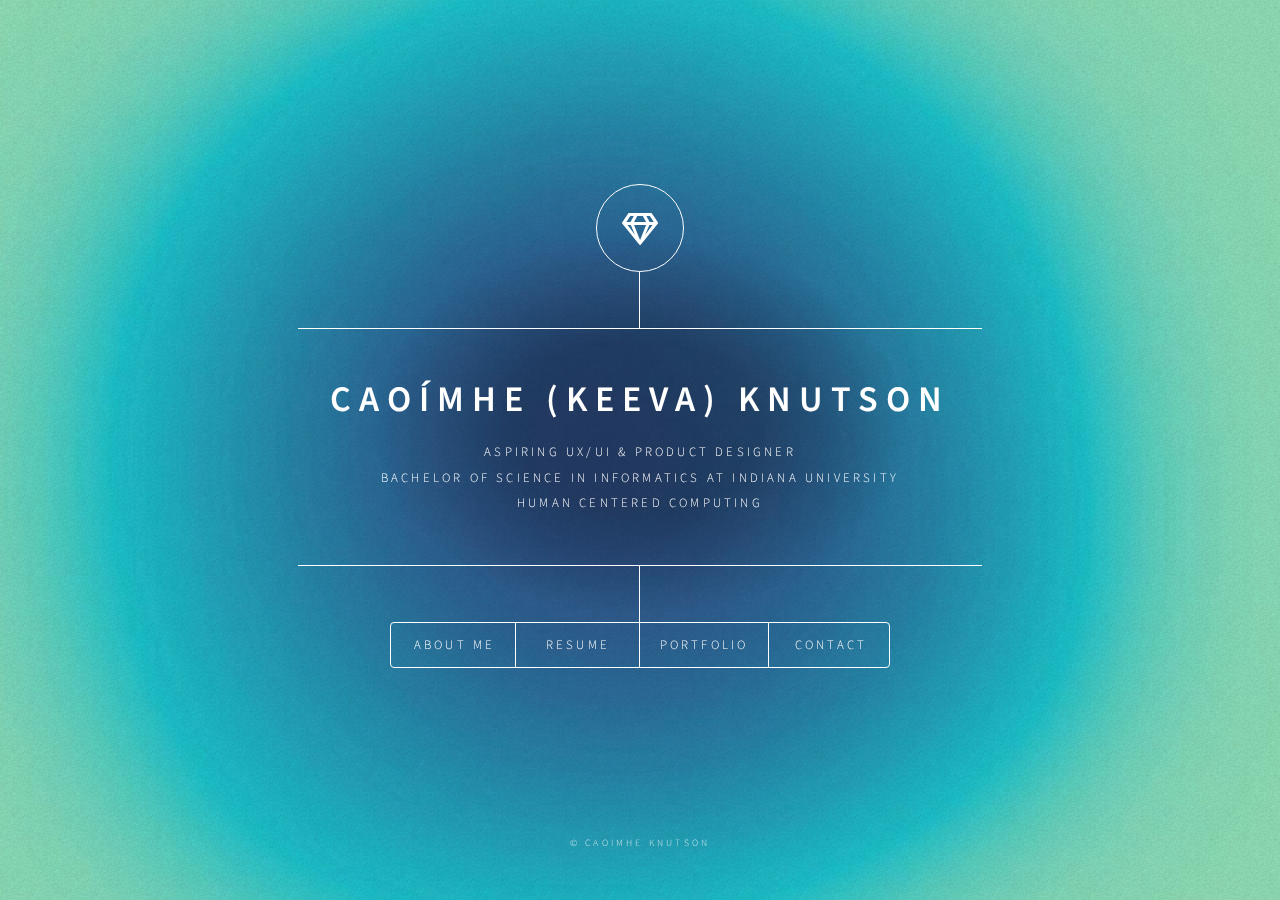
<file: index.html>
<!DOCTYPE HTML>
<!--
	Dimension by HTML5 UP
	html5up.net | @ajlkn
	Free for personal and commercial use under the CCA 3.0 license (html5up.net/license)
-->
<html>
	<head>
		<title>Caoímhe Knutson</title>
		<link rel="icon" href="images/logo.png" type="image/icon type">
		<meta charset="utf-8" />
		<meta name="viewport" content="width=device-width, initial-scale=1, user-scalable=no" />
		<link rel="stylesheet" href="assets/css/main.css" />
		<noscript><link rel="stylesheet" href="assets/css/noscript.css" /></noscript>
	</head>
	<body class="is-preload">

		<!-- Wrapper -->
			<div id="wrapper">

				<!-- Header -->
					<header id="header">
						<div class="logo">
							<span class="icon fa-gem"></span>
						</div>
						<div class="content">
							<div class="inner">
								<h1>Caoímhe (Keeva) Knutson</h1>
								<p>aspiring UX/UI & Product Designer<br />
								bachelor of science in informatics at indiana University <br />
								human centered computing</p>
							</div>
						</div>
						<nav>
							<ul>
								<li><a href="#intro">About Me</a></li>
								<li><a href="#work">Resume</a></li>
								<li><a href="#portfolio">Portfolio</a></li>
								<li><a href="#contact">Contact</a></li>
								<!-- <li><a href="#elements">Elements</a></li> -->
							</ul>
						</nav>
					</header>

				<!-- Main -->
					<div id="main">

						<!-- Intro -->
							<article id="intro">
								<h2 class="major">Nice to meet you!</h2>
								<span class="image main"><img src="images/caoimheknutson.jpg" alt="" /></span>
								<p>Thank you for visiting! My name is Caoímhe (pronounced Keeva)!</p>
								<p></p>I am currently a senior at Indiana University, majoring in Informatics. I have a deep passion for creativity utilizing technology and data, and I am committed to exploring innovative solutions that enhance user experiences and improve information systems.</p>
								<p>Throughout my college journey, I have actively participated in various clubs, and am currently wrapping up three minors, all in which I’ve had the opportunity to hone both my programming and communication skills, and collaborate with peers on exciting projects. I am particularly interested in the intersection of technology and our social lives, and I aspire to develop applications and products that address real-world challenges with enhanced and exciting user interface design.</p>
								<p>Being a dual citizen, I have spent half my life living and being educated in America and the other half in Europe. This experience has equipped me with a wide perspective from a young age, a fierce desire to explore the unknown, and an enhanced empathetic nature that makes me excited to work in new places and with different people. With my strong analytical skills and creative mindset, I am excited about the potential to make a meaningful impact in the field of Informatics.</p>
								<p>See more of what I have been up to at school<a href="#work"> here</a></p>
							</article>

						<!-- Work -->
							<article id="work">
								<h2 class="major">education and experience</h2>
								<h3>Indiana University</h3>
								<h4>Major: Informatics B.S (HCI/D)</h4>
								<h4>Minors: Human Centered Computing, Web Design and Development, and Virtual Reality</h4>
								<H3>GPA: 3.9/4.0</H3>
								<!-- <h4>Honors and awards: indiana university founders scholar, luddy executive dean's list</h4> -->
								<span class="image main"><img src="images/iub.jpg" alt="" /></span>
								
								<h4>Cyber Security Team Lead @ Laurie Burns McRobbie SERVE IT Clinic</h4>
								<table>
									<tr>
										<td><img src="images/servelogo.png" width="50" height="50"></td>
										<td><ul>
											<li>Currently securing websites and digital projects, safeguarding client assets and sensitive data against potential cyber threats and empowering nonprofit staff with the knowledge and skills necessary to proactively manage and maintain the security of their websites independently</li>
											<li>Demonstrating strong communication and interpersonal skills through effective client engagement and collaboration, earning trust and confidence in our team's expertise and capabilities</li>
										</ul></td>
									</tr>
								</table>
								<h4>Student Ambassador @ <a href="https://www.adobe.com">Adobe</a></h4>
								<table>
									<tr>
										<td><img src="images/adobelogo.png" width="50" height="50"></td>
										<td><ul>
											<li>Formulate a marketing plan, strategizing tactics on how to shape the program and carry out initiatives capturing student leads, clubs, and professors interested in learning more about Adobe.</li>
											<li>Plan and execute Adobe workshops teaching students how to best utilize Adobe applications.</li>
											<li>Promote Adobe through content creation and advertising through personal social media channels, driving students’ awareness and interest, leading to increased activations of free Adobe Creative Cloud at Indiana University and grow brand awareness</li>
										</ul></td>
									</tr>
								</table>
								<h4>Social Media and Marketing Coordinator for Women in Computing Club @ Indiana University</h4>
								<table>
									<tr>
										<td><img src="images/wiclogo.jpeg" width="50" height="50"></td>
										<td><ul>
											<li>Developed and executed social media content calendar to promote events, share industry news, and engage with the community on <a href="https://www.instagram.com/iuwic">Instagram,</a><a href="https://www.linkedin.com/company/women-in-computing">LinkedIn</a> and <a href="https://twitter.com/iu_wic">X</a></li>
											<li>Worked with a team of graphic designers in order to produce exciting content across platforms in order to promote engagement in our club</li>
										</ul></td>
									</tr>
								</table>
								<h4>Campus Director @ <a href="https://amo.co">Amo</a></h4>
								<table class="amo">
									<tr>
										<td><img src="images/amologo.jpg" width="50" height="50"></td>
										<td><ul>
											<li>Sourcing and briefing leaders of students organizations on my campus to facilitate partnerships between amo and the organizations. Managing outreach, pitching, and tracking of partnerships at my school.</li>
											<li>Promoting amo events on campus</li>
										</ul></td>
									</tr>
								</table>
								<h4>UX Intern / Web Design Team Lead @ Laurie Burns McRobbie SERVE IT Clinic</h4>
								<table>
									<tr>
										<td><img src="images/servelogo.png" width="50" height="50"></td>
										<td><ul>
											<li>Collaborated with a team of interns to develop sitemaps and wireframes, design pages in Wordpress, develop basic familiarity with security, accessibility, and usability skills, mobile responsiveness, SEO, and use project management tools</li>
											<li>Selected from a competitive pool of applicants with an acceptance rate of 5%</li>
										</ul></td>
									</tr>
								</table>
								<h4>Chapter Member</h4>
								<table>
									<tr>
										<td><img src="images/axologo.png" width="50" height="50"></td>
										<td><ul>
											<li>Attend weekly meetings to discuss and facilitate the smooth running of a house of over 150+ women and creating a space that fosters academic interest, character, financial responsibility, leadership ability, and personal development, and is inclusive and beneficial to all people involved</li>
											<li>Assisted in raising thousands of dollars and working events to create awareness and support for the <a href="https://middlewayhouse.org">Middle Way House,</a> a local Bloomington non-profit supporting Domestic Violence Awareness</li>
										</ul></td>
									</tr>
								</table>

								<p>Click <a href="#portfolio"> here</a> to view some of my work!</p>
							</article>

						<!-- About -->
							<article id="portfolio">
								<h2 class="major">My Work</h2>
								<h3>UX/UI Design and Product Development</h3>
								<span class="image-container">
									<a href="#recharged">
										<img src="images/recharged.png" alt="Recharged" class="clickable-image">
										<div class="hover-title">View Showcase</div>
									</a>
								</span>
								<span class="image-container">
									<a href="#bloombox">
										<img src="images/bloombox.png" alt="Bloombox" class="clickable-image">
										<div class="hover-title">View Showcase</div>
									</a>
								</span>
								<span class="image-container">
									<a href="#gymder">
										<img src="images/gymder.png" alt="Gymder" class="clickable-image">
										<div class="hover-title">View Showcase</div>
									</a>
								</span>
								<p>
							
								</p>
								<!-- <h3>Other Projects</h3>
								<span class="image-container">
									<a href="#other">
										<img src="/images/luddy.jpeg" alt="other" class="clickable-image">
										<div class="hover-title">View</div>
									</a>
								</span> -->
								
							
							</article>

						<!-- Contact -->
							<article id="contact">
								<h2 class="major">Contact Me</h2>
								<!-- <form method="post" action="#">
									<div class="fields">
										<div class="field half">
											<label for="name">Name</label>
											<input type="text" name="name" id="name" />
										</div>
										<div class="field half">
											<label for="email">Email</label>
											<input type="text" name="email" id="email" />
										</div>
										<div class="field">
											<label for="message">Message</label>
											<textarea name="message" id="message" rows="4"></textarea>
										</div>
									</div>
									<ul class="actions">
										<li><input type="submit" value="Send Message" class="primary" /></li>
										<li><input type="reset" value="Reset" /></li>
									</ul>
								</form> -->
								<ul class="icons">
									<li><a href="https://www.linkedin.com/in/caoimhe-knutson" class="icon brands fa-linkedin"><span class="label"></span></a></li>
									<li><button onclick="window.location.href='mailto:caosknut@iu.edu';">
										<i class="icon fa-regular fa-envelope"></i> Email
									  </button></li>
									<!-- <li><a href="#" class="icon brands fa-facebook-f"><span class="label">Facebook</span></a></li> -->
									<!-- <li><a href="#" class="icon brands fa-instagram"><span class="label">Instagram</span></a></li>
									<li><a href="#" class="icon brands fa-github"><span class="label">GitHub</span></a></li> -->
								</ul>
								<p>Let's get in touch!</p>
							</article>
						<!-- Portfolio Pages -->
							<article id="recharged">
								<h2 class="major">RECHARGED</h2>
								<h3> What is it? </h3>
									<p>A 13 week research driven app development project</p>
								<h3> the goal</h3>
								<p>Our team focused on the topic “Mental Health and Wellness” with a concentration on social media addiction and how this can lead to decreased productivity and eventually depression, and brainstormed what we could do to fix this widespread issue</p>
								<h3>my role</h3>
								<p>As a key member of the team, my responsibilities include:</p>
								<ul>
									<li>Conducting comprehensive research into user behaviors, needs, and motivations</li>
									<li>Using this research to inform the design and functionality of the app</li>
									<li>Applying human-centered design principles to ensure the app meets user needs and provides a positive user experience</li>
									<li>Collecting and analyzing user feedback to continually improve the app</li>
									<li>Collaborating with team members on the overall design and functionality of the app</li>
									<li>Developing key features and ensuring their smooth integration into the overall app, conducting tests and debugging</li>
									<li>Coordinating with team members to resolve issues and improve the app</li>
								</ul>
								<h3>Design Process</h3>
								<ol>
									<ol>
									<li>Project Scope and Market Research</li>
										<ul>
											<li>Reddit Scrape</li>
											<li>Drawing inspiration from peers and social media</li>
											<li>Assessing resources</li>
											<li>Addressing competition and inspiration, find a niche/address a problem</li>
										</ul>
									<li>Analysis</li>
										<ul>
											<li>Miro Boards: manual and openAI</li>
											<li>Narrowing down target audience</li>
											<li>Creating Personas </li>
											<li>Visualize Scenarios</li>
											<li>Seek out initial feedback</li>
										</ul>
										<h4>Example Personas</h4>
										<img src="images/persona1.jpg" width="250" height="200" alt="persona">
										<img src="images/persona2.png" width="250" height="200" alt="...">
									<li>Co-Design</li>
									<ul>
										<li>Card Sort Study</li>
										<li>Organize Design Elements</li>
										<li>Data Layout based on User Expectations</li>
									</ul>
									<li>Create Prototypes and Wireframes</li>
									<ul>
										<li>Move from Low-Fidelity to Mid-Fidelity</li>
										<li>Create poster to showcase problem statement and how our solution addresses the issue, as well as key aspects and features of the app</li>
										<li>Crowdsource and get Real/Raw Data</li>
									</ul>
									<h4>design process poster</h4>
										<img src="images/poster.png" width="250" height="350" alt="persona" style="display: block; margin: auto;">
									<li>Implement and Deploy</li>
									<ul>
										<li>OptimalSort and Prolific</li>
										<li>First Click Study</li>
										<li>Feedback and Iterations</li>
									</ul>
									<li>Product (ta-da!)</li>
								</ol>
								 
								<h3> Video Walkthrough</h3>
								<iframe width="560" height="315" src="https://www.youtube-nocookie.com/embed/DJj-m2wYF2s?si=Cb4kaWdn0qL7Id0F" title="YouTube video player" frameborder="0" allow="accelerometer; autoplay; clipboard-write; encrypted-media; gyroscope; picture-in-picture; web-share" referrerpolicy="strict-origin-when-cross-origin" allowfullscreen></iframe>
							<p>


							</p>
								<h2>SKILLS</h2>
								<H4>course:METHODS OF HUMAN CENTERED COMPUTING</H4>
								<p>Figma, Canva, Miro Boards, Design Sprints, Crowdsourcing, Co-Design, TeamWork/Communication</p>
								<p>
									<a href="#portfolio">Return to Portfolio</a>
								</p>
							</article>

							<article id="bloombox">
								<h2 class="major">Bloombox</h2>
								<h3>the concept</h3>
								<p>Bloom Box is an online flower delivery service and shop.  We wanted to create something that makes it easy for everyone, even those who don’t know anything about flowers to be able to order customized bouquets!  
									Users have the ability to choose the types of flowers, and the wrapping. There is also an option to send pre-made bouquets, including a message.</p>
								<h3>DESIGN PROCESS</h3>
								<ul>
									<li>Creating personas (target audience)</li>
									<li>Creating a Brand Board: Typography, Logo Designs, Color Scheme, Patterns, Illustrations</li>
									<li>Web Design and Mobile View Mockups</li>
									<li>Map The User Journey</li>
								</ul>
								<h4>mockup images</h4>
										<img src="images/bloombox1.png" width="350" height="250" alt="bloombox" style="display: block; margin: auto;">
										<img src="images/bloombox2.png" width="350" height="250" alt="bloombox" style="display: block; margin: auto;">
										<img src="images/bloombox3.png" width="350" height="250" alt="bloombox" style="display: block; margin: auto;">
										<img src="images/bloombox4.png" width="350" height="275" alt="bloombox" style="display: block; margin: auto;">
								<h2>SKILLS</h2>
									<H4>course: Visual Design for the web</H4>
									<p>Figma, Canva, Typography, Graphic Design, Color Theory</p>
								<p>
									<a href="#portfolio">Return to Portfolio</a>
								</p>
							</article>

							<article id="gymder">
								<h2 class="major">Gymder</h2>
								<h3>the concept</h3>
								<p>Gymder is a Mobile Fitness and Social App that is geared towards helping college students implement physical activity into their busy schedules. </p>
								<p>When joining a new college, it can be hard to meet new people and especially intimidating entering a new environment. We created an app that compiles many of our favorite fitness and social features. Gymder helps college students to connect with gym buddies, find and save personalized workouts, track health data, and create a fitness schedule that works the best for them. </p>
								<h3>the problem</h3>
								<p>The aim of our project was to create a collaborative technology that enhances the life of the user. Our group came together because we all shared a similar interest in fitness. We decided to curate our target audience to be college aged students that have an interest in fitness, or simply want to implement physical activity in their lives, but do not know where to start. We recognize that college can be a time of uncertainty, overwhelming opportunities, and intimidation, and thus wanted to create a space where college students can take control.</p>
								<h3>the solution</h3>	
								<p>We created an app where students can search the local area and find people on a similar skill level, that they can become gym buddies with, and conquer their fitness journey together. We also created a space for scheduling, workout planning, health data tracking and the option to share this information with friends, in a friendly competitive kind of way. The app features many outlets for users to upload their own workouts, tips and tricks, and gain a following. There are workout videos and plans for all different sorts of exercises and skill levels.</p>
								<h3>Design process</h3>
								<p>We began our design process by sketching low-fidelity prototypes, and then moved to mid and then high fidelity. During the process, we interviewed potential users who fit our target audience group, and conducted cognitive walkthroughs and user studies in order to gain a better understanding of the inherent functionality of our idea and app template. We took all these sources into account and made thorough iterations, in order to produce our final prototype.</p>
								<h3>Prototypes</h3>
								<img src="images/gymder1.png" width="400" height="325" alt="gymder" style="display: block; margin: auto;">
								<img src="images/gymder2.png" width="400" height="325" alt="gymder" style="display: block; margin: auto;">
										
								<h3>Video Walkthrough</h3>
								<iframe width="560" height="315" src="https://www.youtube.com/embed/1g9yctRJbK4?si=gIdGbPaeMVhoGNyt" title="YouTube video player" frameborder="0" allow="accelerometer; autoplay; clipboard-write; encrypted-media; gyroscope; picture-in-picture; web-share" referrerpolicy="strict-origin-when-cross-origin" allowfullscreen></iframe>
								<h3>course: human computer interaction and design (honors)</h3>
								<h4>Skills</h4>
								<p>Task Analysis, Usability Studies, Heuristic Inspections, Interviews, Surveys, and Focus Groups, Figma, Canva</p>
									<a href="#portfolio">Return to Portfolio</a>
								</p>
							</article>

							<article id="other">
								<h2 class="major">projects</h2>
								<p>
									<a href="#portfolio">Return to Portfolio</a>
								</p>
							</article>

						

						<!-- Elements -->
							<article id="elements">
								<h2 class="major">Elements</h2>

								<section>
									<h3 class="major">Text</h3>
									<p>This is <b>bold</b> and this is <strong>strong</strong>. This is <i>italic</i> and this is <em>emphasized</em>.
									This is <sup>superscript</sup> text and this is <sub>subscript</sub> text.
									This is <u>underlined</u> and this is code: <code>for (;;) { ... }</code>. Finally, <a href="#">this is a link</a>.</p>
									<hr />
									<h2>Heading Level 2</h2>
									<h3>Heading Level 3</h3>
									<h4>Heading Level 4</h4>
									<h5>Heading Level 5</h5>
									<h6>Heading Level 6</h6>
									<hr />
									<h4>Blockquote</h4>
									<blockquote>Fringilla nisl. Donec accumsan interdum nisi, quis tincidunt felis sagittis eget tempus euismod. Vestibulum ante ipsum primis in faucibus vestibulum. Blandit adipiscing eu felis iaculis volutpat ac adipiscing accumsan faucibus. Vestibulum ante ipsum primis in faucibus lorem ipsum dolor sit amet nullam adipiscing eu felis.</blockquote>
									<h4>Preformatted</h4>
									<pre><code>i = 0;

while (!deck.isInOrder()) {
    print 'Iteration ' + i;
    deck.shuffle();
    i++;
}

print 'It took ' + i + ' iterations to sort the deck.';</code></pre>
								</section>

								<section>
									<h3 class="major">Lists</h3>

									<h4>Unordered</h4>
									<ul>
										<li>Dolor pulvinar etiam.</li>
										<li>Sagittis adipiscing.</li>
										<li>Felis enim feugiat.</li>
									</ul>

									<h4>Alternate</h4>
									<ul class="alt">
										<li>Dolor pulvinar etiam.</li>
										<li>Sagittis adipiscing.</li>
										<li>Felis enim feugiat.</li>
									</ul>

									<h4>Ordered</h4>
									<ol>
										<li>Dolor pulvinar etiam.</li>
										<li>Etiam vel felis viverra.</li>
										<li>Felis enim feugiat.</li>
										<li>Dolor pulvinar etiam.</li>
										<li>Etiam vel felis lorem.</li>
										<li>Felis enim et feugiat.</li>
									</ol>
									<h4>Icons</h4>
									<ul class="icons">
										<li><a href="#" class="icon brands fa-twitter"><span class="label">Twitter</span></a></li>
										<li><a href="#" class="icon brands fa-facebook-f"><span class="label">Facebook</span></a></li>
										<li><a href="#" class="icon brands fa-instagram"><span class="label">Instagram</span></a></li>
										<li><a href="#" class="icon brands fa-github"><span class="label">Github</span></a></li>
									</ul>

									<h4>Actions</h4>
									<ul class="actions">
										<li><a href="#" class="button primary">Default</a></li>
										<li><a href="#" class="button">Default</a></li>
									</ul>
									<ul class="actions stacked">
										<li><a href="#" class="button primary">Default</a></li>
										<li><a href="#" class="button">Default</a></li>
									</ul>
								</section>

								<section>
									<h3 class="major">Table</h3>
									<h4>Default</h4>
									<div class="table-wrapper">
										<table>
											<thead>
												<tr>
													<th>Name</th>
													<th>Description</th>
													<th>Price</th>
												</tr>
											</thead>
											<tbody>
												<tr>
													<td>Item One</td>
													<td>Ante turpis integer aliquet porttitor.</td>
													<td>29.99</td>
												</tr>
												<tr>
													<td>Item Two</td>
													<td>Vis ac commodo adipiscing arcu aliquet.</td>
													<td>19.99</td>
												</tr>
												<tr>
													<td>Item Three</td>
													<td> Morbi faucibus arcu accumsan lorem.</td>
													<td>29.99</td>
												</tr>
												<tr>
													<td>Item Four</td>
													<td>Vitae integer tempus condimentum.</td>
													<td>19.99</td>
												</tr>
												<tr>
													<td>Item Five</td>
													<td>Ante turpis integer aliquet porttitor.</td>
													<td>29.99</td>
												</tr>
											</tbody>
											<tfoot>
												<tr>
													<td colspan="2"></td>
													<td>100.00</td>
												</tr>
											</tfoot>
										</table>
									</div>

									<h4>Alternate</h4>
									<div class="table-wrapper">
										<table class="alt">
											<thead>
												<tr>
													<th>Name</th>
													<th>Description</th>
													<th>Price</th>
												</tr>
											</thead>
											<tbody>
												<tr>
													<td>Item One</td>
													<td>Ante turpis integer aliquet porttitor.</td>
													<td>29.99</td>
												</tr>
												<tr>
													<td>Item Two</td>
													<td>Vis ac commodo adipiscing arcu aliquet.</td>
													<td>19.99</td>
												</tr>
												<tr>
													<td>Item Three</td>
													<td> Morbi faucibus arcu accumsan lorem.</td>
													<td>29.99</td>
												</tr>
												<tr>
													<td>Item Four</td>
													<td>Vitae integer tempus condimentum.</td>
													<td>19.99</td>
												</tr>
												<tr>
													<td>Item Five</td>
													<td>Ante turpis integer aliquet porttitor.</td>
													<td>29.99</td>
												</tr>
											</tbody>
											<tfoot>
												<tr>
													<td colspan="2"></td>
													<td>100.00</td>
												</tr>
											</tfoot>
										</table>
									</div>
								</section>

								<section>
									<h3 class="major">Buttons</h3>
									<ul class="actions">
										<li><a href="#" class="button primary">Primary</a></li>
										<li><a href="#" class="button">Default</a></li>
									</ul>
									<ul class="actions">
										<li><a href="#" class="button">Default</a></li>
										<li><a href="#" class="button small">Small</a></li>
									</ul>
									<ul class="actions">
										<li><a href="#" class="button primary icon solid fa-download">Icon</a></li>
										<li><a href="#" class="button icon solid fa-download">Icon</a></li>
									</ul>
									<ul class="actions">
										<li><span class="button primary disabled">Disabled</span></li>
										<li><span class="button disabled">Disabled</span></li>
									</ul>
								</section>

								<section>
									<h3 class="major">Form</h3>
									<form method="post" action="#">
										<div class="fields">
											<div class="field half">
												<label for="demo-name">Name</label>
												<input type="text" name="demo-name" id="demo-name" value="" placeholder="Jane Doe" />
											</div>
											<div class="field half">
												<label for="demo-email">Email</label>
												<input type="email" name="demo-email" id="demo-email" value="" placeholder="jane@untitled.tld" />
											</div>
											<div class="field">
												<label for="demo-category">Category</label>
												<select name="demo-category" id="demo-category">
													<option value="">-</option>
													<option value="1">Manufacturing</option>
													<option value="1">Shipping</option>
													<option value="1">Administration</option>
													<option value="1">Human Resources</option>
												</select>
											</div>
											<div class="field half">
												<input type="radio" id="demo-priority-low" name="demo-priority" checked>
												<label for="demo-priority-low">Low</label>
											</div>
											<div class="field half">
												<input type="radio" id="demo-priority-high" name="demo-priority">
												<label for="demo-priority-high">High</label>
											</div>
											<div class="field half">
												<input type="checkbox" id="demo-copy" name="demo-copy">
												<label for="demo-copy">Email me a copy</label>
											</div>
											<div class="field half">
												<input type="checkbox" id="demo-human" name="demo-human" checked>
												<label for="demo-human">Not a robot</label>
											</div>
											<div class="field">
												<label for="demo-message">Message</label>
												<textarea name="demo-message" id="demo-message" placeholder="Enter your message" rows="6"></textarea>
											</div>
										</div>
										<ul class="actions">
											<li><input type="submit" value="Send Message" class="primary" /></li>
											<li><input type="reset" value="Reset" /></li>
										</ul>
									</form>
								</section>

							</article>

					</div>

				<!-- Footer -->
					<footer id="footer">
						<p class="copyright">&copy; Caoimhe Knutson</p>
						<!-- <p>Design: <a href="https://html5up.net">HTML5 UP</a>.</p> -->
					</footer>
					

			</div>

		<!-- BG -->
			<div id="bg"></div>

		<!-- Scripts -->
			<script src="assets/js/jquery.min.js"></script>
			<script src="assets/js/browser.min.js"></script>
			<script src="assets/js/breakpoints.min.js"></script>
			<script src="assets/js/util.js"></script>
			<script src="assets/js/main.js"></script>

	</body>
</html>
</file>
<file: assets/css/noscript.css>
/*
	Dimension by HTML5 UP
	html5up.net | @ajlkn
	Free for personal and commercial use under the CCA 3.0 license (html5up.net/license)
*/

/* BG */

	body.is-preload #bg:before {
		background-color: transparent;
	}

/* Header */

	body.is-preload #header {
		-moz-filter: none;
		-webkit-filter: none;
		-ms-filter: none;
		filter: none;
	}

		body.is-preload #header > * {
			opacity: 1;
		}

		body.is-preload #header .content .inner {
			max-height: none;
			padding: 3rem 2rem;
			opacity: 1;
		}

/* Main */

	#main article {
		opacity: 1;
		margin: 4rem 0 0 0;
	}
</file>
<file: assets/css/main.css>
@import url(fontawesome-all.min.css);
@import url("https://fonts.googleapis.com/css?family=Source+Sans+Pro:300italic,600italic,300,600");

/*
	Dimension by HTML5 UP
	html5up.net | @ajlkn
	Free for personal and commercial use under the CCA 3.0 license (html5up.net/license)
*/

html, body, div, span, applet, object,
iframe, h1, h2, h3, h4, h5, h6, p, blockquote,
pre, a, abbr, acronym, address, big, cite,
code, del, dfn, em, img, ins, kbd, q, s, samp,
small, strike, strong, sub, sup, tt, var, b,
u, i, center, dl, dt, dd, ol, ul, li, fieldset,
form, label, legend, table, caption, tbody,
tfoot, thead, tr, th, td, article, aside,
canvas, details, embed, figure, figcaption,
footer, header, hgroup, menu, nav, output, ruby,
section, summary, time, mark, audio, video {
	margin: 0;
	padding: 0;
	border: 0;
	font-size: 100%;
	font: inherit;
	vertical-align: baseline;}

article, aside, details, figcaption, figure,
footer, header, hgroup, menu, nav, section {
	display: block;}

body {
	line-height: 1;
}

ol, ul {
	list-style: none;
}

blockquote, q {
	quotes: none;
}

	blockquote:before, blockquote:after, q:before, q:after {
		content: '';
		content: none;
	}

table {
	border-collapse: collapse;
	border-spacing: 0;
}

body {
	-webkit-text-size-adjust: none;
}

mark {
	background-color: transparent;
	color: inherit;
}

input::-moz-focus-inner {
	border: 0;
	padding: 0;
}

input, select, textarea {
	-moz-appearance: none;
	-webkit-appearance: none;
	-ms-appearance: none;
	appearance: none;
}

/* Basic */

	@-ms-viewport {
		width: device-width;
	}

	@media screen and (max-width: 480px) {

		html, body {
			min-width: 320px;
		}

	}

	html {
		box-sizing: border-box;
	}

	*, *:before, *:after {
		box-sizing: inherit;
	}

	body {
		background: #1b1f22;
	}

		body.is-preload *, body.is-preload *:before, body.is-preload *:after {
			-moz-animation: none !important;
			-webkit-animation: none !important;
			-ms-animation: none !important;
			animation: none !important;
			-moz-transition: none !important;
			-webkit-transition: none !important;
			-ms-transition: none !important;
			transition: none !important;
		}

/* Type */

	html {
		font-size: 16pt;
	}

		@media screen and (max-width: 1680px) {

			html {
				font-size: 12pt;
			}

		}

		@media screen and (max-width: 736px) {

			html {
				font-size: 11pt;
			}

		}

		@media screen and (max-width: 360px) {

			html {
				font-size: 10pt;
			}

		}

	body, input, select, textarea {
		color: #ffffff;
		font-family: "Source Sans Pro", sans-serif;
		font-weight: 300;
		font-size: 1rem;
		line-height: 1.65;
	}

	a {
		-moz-transition: color 0.2s ease-in-out, background-color 0.2s ease-in-out, border-bottom-color 0.2s ease-in-out;
		-webkit-transition: color 0.2s ease-in-out, background-color 0.2s ease-in-out, border-bottom-color 0.2s ease-in-out;
		-ms-transition: color 0.2s ease-in-out, background-color 0.2s ease-in-out, border-bottom-color 0.2s ease-in-out;
		transition: color 0.2s ease-in-out, background-color 0.2s ease-in-out, border-bottom-color 0.2s ease-in-out;
		border-bottom: dotted 1px rgba(255, 255, 255, 0.5);
		text-decoration: none;
		color: inherit;
	}

		a:hover {
			border-bottom-color: transparent;
		}

	strong, b {
		color: #ffffff;
		font-weight: 600;
	}

	em, i {
		font-style: italic;
	}

	p {
		margin: 0 0 2rem 0;
	}

	h1, h2, h3, h4, h5, h6 {
		color: #ffffff;
		font-weight: 600;
		line-height: 1.5;
		margin: 0 0 1rem 0;
		text-transform: uppercase;
		letter-spacing: 0.2rem;
	}

		h1 a, h2 a, h3 a, h4 a, h5 a, h6 a {
			color: inherit;
			text-decoration: none;
		}

		h1.major, h2.major, h3.major, h4.major, h5.major, h6.major {
			border-bottom: solid 1px #ffffff;
			width: -moz-max-content;
			width: -webkit-max-content;
			width: -ms-max-content;
			width: max-content;
			padding-bottom: 0.5rem;
			margin: 0 0 2rem 0;
		}

	h1 {
		font-size: 2.25rem;
		line-height: 1.3;
		letter-spacing: 0.5rem;
	}

	h2 {
		font-size: 1.5rem;
		line-height: 1.4;
		letter-spacing: 0.5rem;
	}

	h3 {
		font-size: 1rem;
	}

	h4 {
		font-size: 0.8rem;
	}

	h5 {
		font-size: 0.7rem;
	}

	h6 {
		font-size: 0.6rem;
	}

	@media screen and (max-width: 736px) {

		h1 {
			font-size: 1.75rem;
			line-height: 1.4;
		}

		h2 {
			font-size: 1.25em;
			line-height: 1.5;
		}

	}

	sub {
		font-size: 0.8rem;
		position: relative;
		top: 0.5rem;
	}

	sup {
		font-size: 0.8rem;
		position: relative;
		top: -0.5rem;
	}

	blockquote {
		border-left: solid 4px #ffffff;
		font-style: italic;
		margin: 0 0 2rem 0;
		padding: 0.5rem 0 0.5rem 2rem;
	}

	code {
		background: rgba(255, 255, 255, 0.075);
		border-radius: 4px;
		font-family: "Courier New", monospace;
		font-size: 0.9rem;
		margin: 0 0.25rem;
		padding: 0.25rem 0.65rem;
	}

	pre {
		-webkit-overflow-scrolling: touch;
		font-family: "Courier New", monospace;
		font-size: 0.9rem;
		margin: 0 0 2rem 0;
	}

		pre code {
			display: block;
			line-height: 1.75;
			padding: 1rem 1.5rem;
			overflow-x: auto;
		}

	hr {
		border: 0;
		border-bottom: solid 1px #ffffff;
		margin: 2.75rem 0;
	}

	.align-left {
		text-align: left;
	}

	.align-center {
		text-align: center;
	}

	.align-right {
		text-align: right;
	}

/* Form */

	form {
		margin: 0 0 2rem 0;
	}

		form > :last-child {
			margin-bottom: 0;
		}

		form > .fields {
			display: -moz-flex;
			display: -webkit-flex;
			display: -ms-flex;
			display: flex;
			-moz-flex-wrap: wrap;
			-webkit-flex-wrap: wrap;
			-ms-flex-wrap: wrap;
			flex-wrap: wrap;
			width: calc(100% + 3rem);
			margin: -1.5rem 0 2rem -1.5rem;
		}

			form > .fields > .field {
				-moz-flex-grow: 0;
				-webkit-flex-grow: 0;
				-ms-flex-grow: 0;
				flex-grow: 0;
				-moz-flex-shrink: 0;
				-webkit-flex-shrink: 0;
				-ms-flex-shrink: 0;
				flex-shrink: 0;
				padding: 1.5rem 0 0 1.5rem;
				width: calc(100% - 1.5rem);
			}

				form > .fields > .field.half {
					width: calc(50% - 0.75rem);
				}

				form > .fields > .field.third {
					width: calc(100%/3 - 0.5rem);
				}

				form > .fields > .field.quarter {
					width: calc(25% - 0.375rem);
				}

		@media screen and (max-width: 480px) {

			form > .fields {
				width: calc(100% + 3rem);
				margin: -1.5rem 0 2rem -1.5rem;
			}

				form > .fields > .field {
					padding: 1.5rem 0 0 1.5rem;
					width: calc(100% - 1.5rem);
				}

					form > .fields > .field.half {
						width: calc(100% - 1.5rem);
					}

					form > .fields > .field.third {
						width: calc(100% - 1.5rem);
					}

					form > .fields > .field.quarter {
						width: calc(100% - 1.5rem);
					}

		}

	label {
		color: #ffffff;
		display: block;
		font-size: 0.8rem;
		font-weight: 300;
		letter-spacing: 0.2rem;
		line-height: 1.5;
		margin: 0 0 1rem 0;
		text-transform: uppercase;
	}

	input[type="text"],
	input[type="password"],
	input[type="email"],
	input[type="tel"],
	select,
	textarea {
		-moz-appearance: none;
		-webkit-appearance: none;
		-ms-appearance: none;
		appearance: none;
		-moz-transition: border-color 0.2s ease-in-out, box-shadow 0.2s ease-in-out, background-color 0.2s ease-in-out;
		-webkit-transition: border-color 0.2s ease-in-out, box-shadow 0.2s ease-in-out, background-color 0.2s ease-in-out;
		-ms-transition: border-color 0.2s ease-in-out, box-shadow 0.2s ease-in-out, background-color 0.2s ease-in-out;
		transition: border-color 0.2s ease-in-out, box-shadow 0.2s ease-in-out, background-color 0.2s ease-in-out;
		background-color: transparent;
		border-radius: 4px;
		border: solid 1px #ffffff;
		color: inherit;
		display: block;
		outline: 0;
		padding: 0 1rem;
		text-decoration: none;
		width: 100%;
	}

		input[type="text"]:invalid,
		input[type="password"]:invalid,
		input[type="email"]:invalid,
		input[type="tel"]:invalid,
		select:invalid,
		textarea:invalid {
			box-shadow: none;
		}

		input[type="text"]:focus,
		input[type="password"]:focus,
		input[type="email"]:focus,
		input[type="tel"]:focus,
		select:focus,
		textarea:focus {
			background: rgba(255, 255, 255, 0.075);
			border-color: #ffffff;
			box-shadow: 0 0 0 1px #ffffff;
		}

	select {
		background-image: url("data:image/svg+xml;charset=utf8,%3Csvg xmlns='http://www.w3.org/2000/svg' width='40' height='40' preserveAspectRatio='none' viewBox='0 0 40 40'%3E%3Cpath d='M9.4,12.3l10.4,10.4l10.4-10.4c0.2-0.2,0.5-0.4,0.9-0.4c0.3,0,0.6,0.1,0.9,0.4l3.3,3.3c0.2,0.2,0.4,0.5,0.4,0.9 c0,0.4-0.1,0.6-0.4,0.9L20.7,31.9c-0.2,0.2-0.5,0.4-0.9,0.4c-0.3,0-0.6-0.1-0.9-0.4L4.3,17.3c-0.2-0.2-0.4-0.5-0.4-0.9 c0-0.4,0.1-0.6,0.4-0.9l3.3-3.3c0.2-0.2,0.5-0.4,0.9-0.4S9.1,12.1,9.4,12.3z' fill='%23ffffff' /%3E%3C/svg%3E");
		background-size: 1.25rem;
		background-repeat: no-repeat;
		background-position: calc(100% - 1rem) center;
		height: 2.75rem;
		padding-right: 2.75rem;
		text-overflow: ellipsis;
	}

		select option {
			color: #ffffff;
			background: #1b1f22;
		}

		select:focus::-ms-value {
			background-color: transparent;
		}

		select::-ms-expand {
			display: none;
		}

	input[type="text"],
	input[type="password"],
	input[type="email"],
	select {
		height: 2.75rem;
	}

	textarea {
		padding: 0.75rem 1rem;
	}

	input[type="checkbox"],
	input[type="radio"] {
		-moz-appearance: none;
		-webkit-appearance: none;
		-ms-appearance: none;
		appearance: none;
		display: block;
		float: left;
		margin-right: -2rem;
		opacity: 0;
		width: 1rem;
		z-index: -1;
	}

		input[type="checkbox"] + label,
		input[type="radio"] + label {
			text-decoration: none;
			-moz-user-select: none;
			-webkit-user-select: none;
			-ms-user-select: none;
			user-select: none;
			color: #ffffff;
			cursor: pointer;
			display: inline-block;
			font-size: 0.8rem;
			font-weight: 300;
			margin: 0 0 0.5rem 0;
			padding-left: 2.65rem;
			padding-right: 0.75rem;
			position: relative;
		}

			input[type="checkbox"] + label:before,
			input[type="radio"] + label:before {
				-moz-osx-font-smoothing: grayscale;
				-webkit-font-smoothing: antialiased;
				display: inline-block;
				font-style: normal;
				font-variant: normal;
				text-rendering: auto;
				line-height: 1;
				text-transform: none !important;
				font-family: 'Font Awesome 5 Free';
				font-weight: 900;
			}

			input[type="checkbox"] + label:before,
			input[type="radio"] + label:before {
				-moz-transition: border-color 0.2s ease-in-out, box-shadow 0.2s ease-in-out, background-color 0.2s ease-in-out;
				-webkit-transition: border-color 0.2s ease-in-out, box-shadow 0.2s ease-in-out, background-color 0.2s ease-in-out;
				-ms-transition: border-color 0.2s ease-in-out, box-shadow 0.2s ease-in-out, background-color 0.2s ease-in-out;
				transition: border-color 0.2s ease-in-out, box-shadow 0.2s ease-in-out, background-color 0.2s ease-in-out;
				border-radius: 4px;
				border: solid 1px #ffffff;
				content: '';
				display: inline-block;
				height: 1.65rem;
				left: 0;
				line-height: 1.65rem;
				position: absolute;
				text-align: center;
				top: -0.15rem;
				width: 1.65rem;
			}

		input[type="checkbox"]:checked + label:before,
		input[type="radio"]:checked + label:before {
			background: #ffffff !important;
			border-color: #ffffff !important;
			color: #1b1f22;
			content: '\f00c';
		}

		input[type="checkbox"]:focus + label:before,
		input[type="radio"]:focus + label:before {
			background: rgba(255, 255, 255, 0.075);
			border-color: #ffffff;
			box-shadow: 0 0 0 1px #ffffff;
		}

	input[type="checkbox"] + label:before {
		border-radius: 4px;
	}

	input[type="radio"] + label:before {
		border-radius: 100%;
	}

	::-webkit-input-placeholder {
		color: rgba(255, 255, 255, 0.5) !important;
		opacity: 1.0;
	}

	:-moz-placeholder {
		color: rgba(255, 255, 255, 0.5) !important;
		opacity: 1.0;
	}

	::-moz-placeholder {
		color: rgba(255, 255, 255, 0.5) !important;
		opacity: 1.0;
	}

	:-ms-input-placeholder {
		color: rgba(255, 255, 255, 0.5) !important;
		opacity: 1.0;
	}

	.formerize-placeholder {
		color: rgba(255, 255, 255, 0.5) !important;
		opacity: 1.0;
	}

/* Box */

	.box {
		border-radius: 4px;
		border: solid 1px #ffffff;
		margin-bottom: 2rem;
		padding: 1.5em;
	}

		.box > :last-child,
		.box > :last-child > :last-child,
		.box > :last-child > :last-child > :last-child {
			margin-bottom: 0;
		}

		.box.alt {
			border: 0;
			border-radius: 0;
			padding: 0;
		}

/* Icon */

	.icon {
		text-decoration: none;
		border-bottom: none;
		position: relative;
	}

		.icon:before {
			-moz-osx-font-smoothing: grayscale;
			-webkit-font-smoothing: antialiased;
			display: inline-block;
			font-style: normal;
			font-variant: normal;
			text-rendering: auto;
			line-height: 1;
			text-transform: none !important;
			font-family: 'Font Awesome 5 Free';
			font-weight: 400;
		}

		.icon > .label {
			display: none;
		}

		.icon:before {
			line-height: inherit;
		}

		.icon.solid:before {
			font-weight: 900;
		}

		.icon.brands:before {
			font-family: 'Font Awesome 5 Brands';
		}

/* Image */

	.image {
		border-radius: 4px;
		border: 0;
		display: inline-block;
		position: relative;
	}

		.image:before {
			pointer-events: none;
			background-image: url("../../images/overlay.png");
			background-color: rgba(255, 255, 255, 0);
			border-radius: 4px;
			content: '';
			display: block;
			height: 100%;
			left: 0;
			opacity: 0.5;
			position: absolute;
			top: 0;
			width: 100%;
		}

		.image img {
			border-radius: 4px;
			display: block;
		}

		.image.left, .image.right {
			max-width: 40%;
		}

			.image.left img, .image.right img {
				width: 100%;
			}

		.image.left {
			float: left;
			padding: 0 1.5em 1em 0;
			top: 0.25em;
		}

		.image.right {
			float: right;
			padding: 0 0 1em 1.5em;
			top: 0.25em;
		}

		.image.fit {
			display: block;
			margin: 0 0 2rem 0;
			width: 100%;
		}

			.image.fit img {
				width: 100%;
			}

		.image.main {
			display: block;
			margin: 2.5rem 0;
			width: 100%;
		}

			.image.main img {
				width: 100%;
			}

		@media screen and (max-width: 736px) {

			.image.main {
				margin: 2rem 0;
			}

		}

		@media screen and (max-width: 480px) {

			.image.main {
				margin: 1.5rem 0;
			}

		}


/* List */

	ol {
		list-style: decimal;
		margin: 0 0 2rem 0;
		padding-left: 1.25em;
	}

		ol li {
			padding-left: 0.25em;
		}

	ul {
		list-style: disc;
		margin: 0 0 2rem 0;
		padding-left: 1em;
	}

		ul li {
			padding-left: 0.5em;
		}

		ul.alt {
			list-style: none;
			padding-left: 0;
		}

			ul.alt li {
				border-top: solid 1px #ffffff;
				padding: 0.5em 0;
			}

				ul.alt li:first-child {
					border-top: 0;
					padding-top: 0;
				}

	dl {
		margin: 0 0 2rem 0;
	}

		dl dt {
			display: block;
			font-weight: 600;
			margin: 0 0 1rem 0;
		}

		dl dd {
			margin-left: 2rem;
		}

/* Actions */

	ul.actions {
		display: -moz-flex;
		display: -webkit-flex;
		display: -ms-flex;
		display: flex;
		cursor: default;
		list-style: none;
		margin-left: -1rem;
		padding-left: 0;
	}

		ul.actions li {
			padding: 0 0 0 1rem;
			vertical-align: middle;
		}

		ul.actions.special {
			-moz-justify-content: center;
			-webkit-justify-content: center;
			-ms-justify-content: center;
			justify-content: center;
			width: 100%;
			margin-left: 0;
		}

			ul.actions.special li:first-child {
				padding-left: 0;
			}

		ul.actions.stacked {
			-moz-flex-direction: column;
			-webkit-flex-direction: column;
			-ms-flex-direction: column;
			flex-direction: column;
			margin-left: 0;
		}

			ul.actions.stacked li {
				padding: 1.3rem 0 0 0;
			}

				ul.actions.stacked li:first-child {
					padding-top: 0;
				}

		ul.actions.fit {
			width: calc(100% + 1rem);
		}

			ul.actions.fit li {
				-moz-flex-grow: 1;
				-webkit-flex-grow: 1;
				-ms-flex-grow: 1;
				flex-grow: 1;
				-moz-flex-shrink: 1;
				-webkit-flex-shrink: 1;
				-ms-flex-shrink: 1;
				flex-shrink: 1;
				width: 100%;
			}

				ul.actions.fit li > * {
					width: 100%;
				}

			ul.actions.fit.stacked {
				width: 100%;
			}

		@media screen and (max-width: 480px) {

			ul.actions:not(.fixed) {
				-moz-flex-direction: column;
				-webkit-flex-direction: column;
				-ms-flex-direction: column;
				flex-direction: column;
				margin-left: 0;
				width: 100% !important;
			}

				ul.actions:not(.fixed) li {
					-moz-flex-grow: 1;
					-webkit-flex-grow: 1;
					-ms-flex-grow: 1;
					flex-grow: 1;
					-moz-flex-shrink: 1;
					-webkit-flex-shrink: 1;
					-ms-flex-shrink: 1;
					flex-shrink: 1;
					padding: 1rem 0 0 0;
					text-align: center;
					width: 100%;
				}

					ul.actions:not(.fixed) li > * {
						width: 100%;
					}

					ul.actions:not(.fixed) li:first-child {
						padding-top: 0;
					}

					ul.actions:not(.fixed) li input[type="submit"],
					ul.actions:not(.fixed) li input[type="reset"],
					ul.actions:not(.fixed) li input[type="button"],
					ul.actions:not(.fixed) li button,
					ul.actions:not(.fixed) li .button {
						width: 100%;
					}

						ul.actions:not(.fixed) li input[type="submit"].icon:before,
						ul.actions:not(.fixed) li input[type="reset"].icon:before,
						ul.actions:not(.fixed) li input[type="button"].icon:before,
						ul.actions:not(.fixed) li button.icon:before,
						ul.actions:not(.fixed) li .button.icon:before {
							margin-left: -0.5em;
						}

		}

/* Icons */

	ul.icons {
		cursor: default;
		list-style: none;
		padding-left: 0;
	}

		ul.icons li {
			display: inline-block;
			padding: 0 0.75em 0 0;
		}

			ul.icons li:last-child {
				padding-right: 0;
			}

			ul.icons li a {
				border-radius: 100%;
				box-shadow: inset 0 0 0 1px #ffffff;
				display: inline-block;
				height: 2.25rem;
				line-height: 2.25rem;
				text-align: center;
				width: 2.25rem;
			}

				ul.icons li a:hover {
					background-color: rgba(255, 255, 255, 0.075);
				}

				ul.icons li a:active {
					background-color: rgba(255, 255, 255, 0.175);
				}

/* Table */

	.table-wrapper {
		-webkit-overflow-scrolling: touch;
		overflow-x: auto;
	}

	table {
		margin: 0 0 2rem 0;
		width: 100%;
	}

		table tbody tr {
			border: solid 1px #ffffff;
			border-left: 0;
			border-right: 0;
		}

			/* table tbody tr:nth-child(2n + 1) {
				background-color: rgba(255, 255, 255, 0.075);
			} */

		table td {
			padding: 0.75em 0.75em;
		}

		table th {
			color: #ffffff;
			font-size: 0.9em;
			font-weight: 600;
			padding: 0 0.75em 0.75em 0.75em;
			text-align: left;
		}

		table thead {
			border-bottom: solid 2px #ffffff;
		}

		table tfoot {
			border-top: solid 2px #ffffff;
		}

		table.alt {
			border-collapse: separate;
		}

			table.alt tbody tr td {
				border: solid 1px #ffffff;
				border-left-width: 0;
				border-top-width: 0;
			}

				table.alt tbody tr td:first-child {
					border-left-width: 1px;
				}

			table.alt tbody tr:first-child td {
				border-top-width: 1px;
			}

			table.alt thead {
				border-bottom: 0;
			}

			table.alt tfoot {
				border-top: 0;
			}

/* Button */

	input[type="submit"],
	input[type="reset"],
	input[type="button"],
	button,
	.button {
		-moz-appearance: none;
		-webkit-appearance: none;
		-ms-appearance: none;
		appearance: none;
		-moz-transition: background-color 0.2s ease-in-out, color 0.2s ease-in-out;
		-webkit-transition: background-color 0.2s ease-in-out, color 0.2s ease-in-out;
		-ms-transition: background-color 0.2s ease-in-out, color 0.2s ease-in-out;
		transition: background-color 0.2s ease-in-out, color 0.2s ease-in-out;
		background-color: transparent;
		border-radius: 4px;
		border: 0;
		box-shadow: inset 0 0 0 1px #ffffff;
		color: #ffffff !important;
		cursor: pointer;
		display: inline-block;
		font-size: 0.8rem;
		font-weight: 300;
		height: 2.75rem;
		letter-spacing: 0.2rem;
		line-height: 2.75rem;
		outline: 0;
		padding: 0 1.25rem 0 1.35rem;
		text-align: center;
		text-decoration: none;
		text-transform: uppercase;
		white-space: nowrap;
	}

		input[type="submit"]:hover,
		input[type="reset"]:hover,
		input[type="button"]:hover,
		button:hover,
		.button:hover {
			background-color: rgba(255, 255, 255, 0.075);
		}

		input[type="submit"]:active,
		input[type="reset"]:active,
		input[type="button"]:active,
		button:active,
		.button:active {
			background-color: rgba(255, 255, 255, 0.175);
		}

		input[type="submit"].icon:before,
		input[type="reset"].icon:before,
		input[type="button"].icon:before,
		button.icon:before,
		.button.icon:before {
			margin-right: 0.5em;
		}

		input[type="submit"].fit,
		input[type="reset"].fit,
		input[type="button"].fit,
		button.fit,
		.button.fit {
			width: 100%;
		}

		input[type="submit"].small,
		input[type="reset"].small,
		input[type="button"].small,
		button.small,
		.button.small {
			font-size: 0.6rem;
			height: 2.0625rem;
			line-height: 2.0625rem;
		}

		input[type="submit"].primary,
		input[type="reset"].primary,
		input[type="button"].primary,
		button.primary,
		.button.primary {
			background-color: #ffffff;
			color: #1b1f22 !important;
			font-weight: 600;
		}

		input[type="submit"].disabled, input[type="submit"]:disabled,
		input[type="reset"].disabled,
		input[type="reset"]:disabled,
		input[type="button"].disabled,
		input[type="button"]:disabled,
		button.disabled,
		button:disabled,
		.button.disabled,
		.button:disabled {
			pointer-events: none;
			cursor: default;
			opacity: 0.25;
		}

	input[type="submit"],
	input[type="reset"],
	input[type="button"],
	button {
		line-height: calc(2.75rem - 2px);
	}

/* BG */

	#bg {
		-moz-transform: scale(1.0);
		-webkit-transform: scale(1.0);
		-ms-transform: scale(1.0);
		transform: scale(1.0);
		/* -webkit-backface-visibility: hidden; */
		position: fixed;
		top: 0;
		left: 0;
		width: 100%;
		height: 100vh;
		z-index: 1;
	}

		#bg:before, #bg:after {
			content: '';
			display: block;
			position: absolute;
			top: 0;
			left: 0;
			width: 100%;
			height: 100%;
		}

		#bg:before {
			-moz-transition: background-color 2.5s ease-in-out;
			-webkit-transition: background-color 2.5s ease-in-out;
			-ms-transition: background-color 2.5s ease-in-out;
			transition: background-color 2.5s ease-in-out;
			-moz-transition-delay: 0.75s;
			-webkit-transition-delay: 0.75s;
			-ms-transition-delay: 0.75s;
			transition-delay: 0.75s;
			background-image: linear-gradient(to top, rgba(255, 255, 255, 0), rgba(255, 255, 255, 0)), url("../../images/overlay.png");
			background-size: auto,
 256px 256px;
			background-position: center,
 center;
			background-repeat: no-repeat,
 repeat;
			z-index: 2;
		}

		#bg:after {
			-moz-transform: scale(1.125);
			-webkit-transform: scale(1.125);
			-ms-transform: scale(1.125);
			transform: scale(1.125);
			-moz-transition: -moz-transform 0.325s ease-in-out, -moz-filter 0.325s ease-in-out;
			-webkit-transition: -webkit-transform 0.325s ease-in-out, -webkit-filter 0.325s ease-in-out;
			-ms-transition: -ms-transform 0.325s ease-in-out, -ms-filter 0.325s ease-in-out;
			transition: transform 0.325s ease-in-out, filter 0.325s ease-in-out;
			background: url("../../images/aurablue.jpeg");
			background-position: center;
			background-size: cover;
			background-repeat: no-repeat;
			z-index: 1;
		}

		body.is-article-visible #bg:after {
			-moz-transform: scale(1.0825);
			-webkit-transform: scale(1.0825);
			-ms-transform: scale(1.0825);
			transform: scale(1.0825);
			-moz-filter: blur(0.2rem);
			-webkit-filter: blur(0.2rem);
			-ms-filter: blur(0.2rem);
			filter: blur(0.2rem);
		}

		body.is-preload #bg:before {
			background-color: #000000;
		}

/* Wrapper */

	#wrapper {
		display: -moz-flex;
		display: -webkit-flex;
		display: -ms-flex;
		display: flex;
		-moz-flex-direction: column;
		-webkit-flex-direction: column;
		-ms-flex-direction: column;
		flex-direction: column;
		-moz-align-items: center;
		-webkit-align-items: center;
		-ms-align-items: center;
		align-items: center;
		-moz-justify-content: space-between;
		-webkit-justify-content: space-between;
		-ms-justify-content: space-between;
		justify-content: space-between;
		position: relative;
		min-height: 100vh;
		width: 100%;
		padding: 4rem 2rem;
		z-index: 3;
	}

		#wrapper:before {
			content: '';
			display: block;
		}

		@media screen and (max-width: 1680px) {

			#wrapper {
				padding: 3rem 2rem;
			}

		}

		@media screen and (max-width: 736px) {

			#wrapper {
				padding: 2rem 1rem;
			}

		}

		@media screen and (max-width: 480px) {

			#wrapper {
				padding: 1rem;
			}

		}

/* Header */

	#header {
		display: -moz-flex;
		display: -webkit-flex;
		display: -ms-flex;
		display: flex;
		-moz-flex-direction: column;
		-webkit-flex-direction: column;
		-ms-flex-direction: column;
		flex-direction: column;
		-moz-align-items: center;
		-webkit-align-items: center;
		-ms-align-items: center;
		align-items: center;
		-moz-transition: -moz-transform 0.325s ease-in-out, -moz-filter 0.325s ease-in-out, opacity 0.325s ease-in-out;
		-webkit-transition: -webkit-transform 0.325s ease-in-out, -webkit-filter 0.325s ease-in-out, opacity 0.325s ease-in-out;
		-ms-transition: -ms-transform 0.325s ease-in-out, -ms-filter 0.325s ease-in-out, opacity 0.325s ease-in-out;
		transition: transform 0.325s ease-in-out, filter 0.325s ease-in-out, opacity 0.325s ease-in-out;
		background-image: -moz-radial-gradient(rgba(0, 0, 0, 0.25) 25%, rgba(0, 0, 0, 0) 55%);
		background-image: -webkit-radial-gradient(rgba(0, 0, 0, 0.25) 25%, rgba(0, 0, 0, 0) 55%);
		background-image: -ms-radial-gradient(rgba(0, 0, 0, 0.25) 25%, rgba(0, 0, 0, 0) 55%);
		background-image: radial-gradient(rgba(0, 0, 0, 0.25) 25%, rgba(0, 0, 0, 0) 55%);
		max-width: 100%;
		text-align: center;
	}

		#header > * {
			-moz-transition: opacity 0.325s ease-in-out;
			-webkit-transition: opacity 0.325s ease-in-out;
			-ms-transition: opacity 0.325s ease-in-out;
			transition: opacity 0.325s ease-in-out;
			position: relative;
			margin-top: 3.5rem;
		}

			#header > *:before {
				content: '';
				display: block;
				position: absolute;
				top: calc(-3.5rem - 1px);
				left: calc(50% - 1px);
				width: 1px;
				height: calc(3.5rem + 1px);
				background: #ffffff;
			}

		#header > :first-child {
			margin-top: 0;
		}

			#header > :first-child:before {
				display: none;
			}

		#header .logo {
			width: 5.5rem;
			height: 5.5rem;
			line-height: 5.5rem;
			border: solid 1px #ffffff;
			border-radius: 100%;
		}

			#header .logo .icon:before {
				font-size: 2rem;
			}

		#header .content {
			border-style: solid;
			border-color: #ffffff;
			border-top-width: 1px;
			border-bottom-width: 1px;
			max-width: 100%;
		}

			#header .content .inner {
				-moz-transition: max-height 0.75s ease, padding 0.75s ease, opacity 0.325s ease-in-out;
				-webkit-transition: max-height 0.75s ease, padding 0.75s ease, opacity 0.325s ease-in-out;
				-ms-transition: max-height 0.75s ease, padding 0.75s ease, opacity 0.325s ease-in-out;
				transition: max-height 0.75s ease, padding 0.75s ease, opacity 0.325s ease-in-out;
				-moz-transition-delay: 0.25s;
				-webkit-transition-delay: 0.25s;
				-ms-transition-delay: 0.25s;
				transition-delay: 0.25s;
				padding: 3rem 2rem;
				max-height: 40rem;
				overflow: hidden;
			}

				#header .content .inner > :last-child {
					margin-bottom: 0;
				}

			#header .content p {
				text-transform: uppercase;
				letter-spacing: 0.2rem;
				font-size: 0.8rem;
				line-height: 2;
			}

		#header nav ul {
			display: -moz-flex;
			display: -webkit-flex;
			display: -ms-flex;
			display: flex;
			margin-bottom: 0;
			list-style: none;
			padding-left: 0;
			border: solid 1px #ffffff;
			border-radius: 4px;
		}

			#header nav ul li {
				padding-left: 0;
				border-left: solid 1px #ffffff;
			}

				#header nav ul li:first-child {
					border-left: 0;
				}

				#header nav ul li a {
					display: block;
					min-width: 7.5rem;
					height: 2.75rem;
					line-height: 2.75rem;
					padding: 0 1.25rem 0 1.45rem;
					text-transform: uppercase;
					letter-spacing: 0.2rem;
					font-size: 0.8rem;
					border-bottom: 0;
				}

					#header nav ul li a:hover {
						background-color: rgba(255, 255, 255, 0.075);
					}

					#header nav ul li a:active {
						background-color: rgba(255, 255, 255, 0.175);
					}

		#header nav.use-middle:after {
			content: '';
			display: block;
			position: absolute;
			top: 0;
			left: calc(50% - 1px);
			width: 1px;
			height: 100%;
			background: #ffffff;
		}

		#header nav.use-middle ul li.is-middle {
			border-left: 0;
		}

		body.is-article-visible #header {
			-moz-transform: scale(0.95);
			-webkit-transform: scale(0.95);
			-ms-transform: scale(0.95);
			transform: scale(0.95);
			-moz-filter: blur(0.1rem);
			-webkit-filter: blur(0.1rem);
			-ms-filter: blur(0.1rem);
			filter: blur(0.1rem);
			opacity: 0;
		}

		body.is-preload #header {
			-moz-filter: blur(0.125rem);
			-webkit-filter: blur(0.125rem);
			-ms-filter: blur(0.125rem);
			filter: blur(0.125rem);
		}

			body.is-preload #header > * {
				opacity: 0;
			}

			body.is-preload #header .content .inner {
				max-height: 0;
				padding-top: 0;
				padding-bottom: 0;
				opacity: 0;
			}

		@media screen and (max-width: 980px) {

			#header .content p br {
				display: none;
			}

		}

		@media screen and (max-width: 736px) {

			#header > * {
				margin-top: 2rem;
			}

				#header > *:before {
					top: calc(-2rem - 1px);
					height: calc(2rem + 1px);
				}

			#header .logo {
				width: 4.75rem;
				height: 4.75rem;
				line-height: 4.75rem;
			}

				#header .logo .icon:before {
					font-size: 1.75rem;
				}

			#header .content .inner {
				padding: 2.5rem 1rem;
			}

			#header .content p {
				line-height: 1.875;
			}

		}

		@media screen and (max-width: 480px) {

			#header {
				padding: 1.5rem 0;
			}

				#header .content .inner {
					padding: 2.5rem 0;
				}

				#header nav ul {
					-moz-flex-direction: column;
					-webkit-flex-direction: column;
					-ms-flex-direction: column;
					flex-direction: column;
					min-width: 10rem;
					max-width: 100%;
				}

					#header nav ul li {
						border-left: 0;
						border-top: solid 1px #ffffff;
					}

						#header nav ul li:first-child {
							border-top: 0;
						}

						#header nav ul li a {
							height: 3rem;
							line-height: 3rem;
							min-width: 0;
							width: 100%;
						}

				#header nav.use-middle:after {
					display: none;
				}

		}

/* Main */

	#main {
		-moz-flex-grow: 1;
		-webkit-flex-grow: 1;
		-ms-flex-grow: 1;
		flex-grow: 1;
		-moz-flex-shrink: 1;
		-webkit-flex-shrink: 1;
		-ms-flex-shrink: 1;
		flex-shrink: 1;
		display: -moz-flex;
		display: -webkit-flex;
		display: -ms-flex;
		display: flex;
		-moz-align-items: center;
		-webkit-align-items: center;
		-ms-align-items: center;
		align-items: center;
		-moz-justify-content: center;
		-webkit-justify-content: center;
		-ms-justify-content: center;
		justify-content: center;
		-moz-flex-direction: column;
		-webkit-flex-direction: column;
		-ms-flex-direction: column;
		flex-direction: column;
		position: relative;
		max-width: 100%;
		z-index: 3;
	}

		#main article {
			-moz-transform: translateY(0.25rem);
			-webkit-transform: translateY(0.25rem);
			-ms-transform: translateY(0.25rem);
			transform: translateY(0.25rem);
			-moz-transition: opacity 0.325s ease-in-out, -moz-transform 0.325s ease-in-out;
			-webkit-transition: opacity 0.325s ease-in-out, -webkit-transform 0.325s ease-in-out;
			-ms-transition: opacity 0.325s ease-in-out, -ms-transform 0.325s ease-in-out;
			transition: opacity 0.325s ease-in-out, transform 0.325s ease-in-out;
			padding: 4.5rem 2.5rem 1.5rem 2.5rem ;
			position: relative;
			width: 40rem;
			max-width: 100%;
			background-color: rgba(27, 31, 34, 0.85);
			border-radius: 4px;
			opacity: 0;
		}

			#main article.active {
				-moz-transform: translateY(0);
				-webkit-transform: translateY(0);
				-ms-transform: translateY(0);
				transform: translateY(0);
				opacity: 1;
			}

			#main article .close {
				display: block;
				position: absolute;
				top: 0;
				right: 0;
				width: 4rem;
				height: 4rem;
				cursor: pointer;
				text-indent: 4rem;
				overflow: hidden;
				white-space: nowrap;
			}

				#main article .close:before {
					-moz-transition: background-color 0.2s ease-in-out;
					-webkit-transition: background-color 0.2s ease-in-out;
					-ms-transition: background-color 0.2s ease-in-out;
					transition: background-color 0.2s ease-in-out;
					content: '';
					display: block;
					position: absolute;
					top: 0.75rem;
					left: 0.75rem;
					width: 2.5rem;
					height: 2.5rem;
					border-radius: 100%;
					background-position: center;
					background-image: url("data:image/svg+xml;charset=utf8,%3Csvg xmlns='http://www.w3.org/2000/svg' xmlns:xlink='http://www.w3.org/1999/xlink' width='20px' height='20px' viewBox='0 0 20 20' zoomAndPan='disable'%3E%3Cstyle%3Eline %7B stroke: %23ffffff%3B stroke-width: 1%3B %7D%3C/style%3E%3Cline x1='2' y1='2' x2='18' y2='18' /%3E%3Cline x1='18' y1='2' x2='2' y2='18' /%3E%3C/svg%3E");
					background-size: 20px 20px;
					background-repeat: no-repeat;
				}

				#main article .close:hover:before {
					background-color: rgba(255, 255, 255, 0.075);
				}

				#main article .close:active:before {
					background-color: rgba(255, 255, 255, 0.175);
				}

		@media screen and (max-width: 736px) {

			#main article {
				padding: 3.5rem 2rem 0.5rem 2rem ;
			}

				#main article .close:before {
					top: 0.875rem;
					left: 0.875rem;
					width: 2.25rem;
					height: 2.25rem;
					background-size: 14px 14px;
				}

		}

		@media screen and (max-width: 480px) {

			#main article {
				padding: 3rem 1.5rem 0.5rem 1.5rem ;
			}

		}

/* Footer */

	#footer {
		-moz-transition: -moz-transform 0.325s ease-in-out, -moz-filter 0.325s ease-in-out, opacity 0.325s ease-in-out;
		-webkit-transition: -webkit-transform 0.325s ease-in-out, -webkit-filter 0.325s ease-in-out, opacity 0.325s ease-in-out;
		-ms-transition: -ms-transform 0.325s ease-in-out, -ms-filter 0.325s ease-in-out, opacity 0.325s ease-in-out;
		transition: transform 0.325s ease-in-out, filter 0.325s ease-in-out, opacity 0.325s ease-in-out;
		width: 100%;
		max-width: 100%;
		margin-top: 2rem;
		text-align: center;
	}

		#footer .copyright {
			letter-spacing: 0.2rem;
			font-size: 0.6rem;
			opacity: 0.75;
			margin-bottom: 0;
			text-transform: uppercase;
		}

		body.is-article-visible #footer {
			-moz-transform: scale(0.95);
			-webkit-transform: scale(0.95);
			-ms-transform: scale(0.95);
			transform: scale(0.95);
			-moz-filter: blur(0.1rem);
			-webkit-filter: blur(0.1rem);
			-ms-filter: blur(0.1rem);
			filter: blur(0.1rem);
			opacity: 0;
		}

		body.is-preload #footer {
			opacity: 0;
		}
/* Clickable Portfolio Images */
.image-container {
    position: relative;
    display: inline-block;
}
.clickable-image {
    transition: all 0.3s ease;
	width: 560px;
	height: 330px;
	position: center;
}

.hover-title {
    position: absolute;
    top: 50%;
    left: 50%;
    transform: translate(-50%, -50%);
    background-color: rgba(0, 0, 0, 0.8); /* Darker background for better contrast */
    color: white;
    font-size: 20px; /* Increased font size */
    padding: 15px; /* Increased padding for a larger clickable area */
    border-radius: 8px; /* Slightly larger border radius */
    opacity: 0;
    transition: opacity 0.3s ease;
    pointer-events: none; /* Ensures the title doesn't interfere with clicking */
    text-align: center; /* Center the text */
}

.image-container:hover .clickable-image {
    cursor: pointer;
    opacity: 0.8;
}

.image-container:hover .hover-title {
    opacity: 1;
}
</file>
